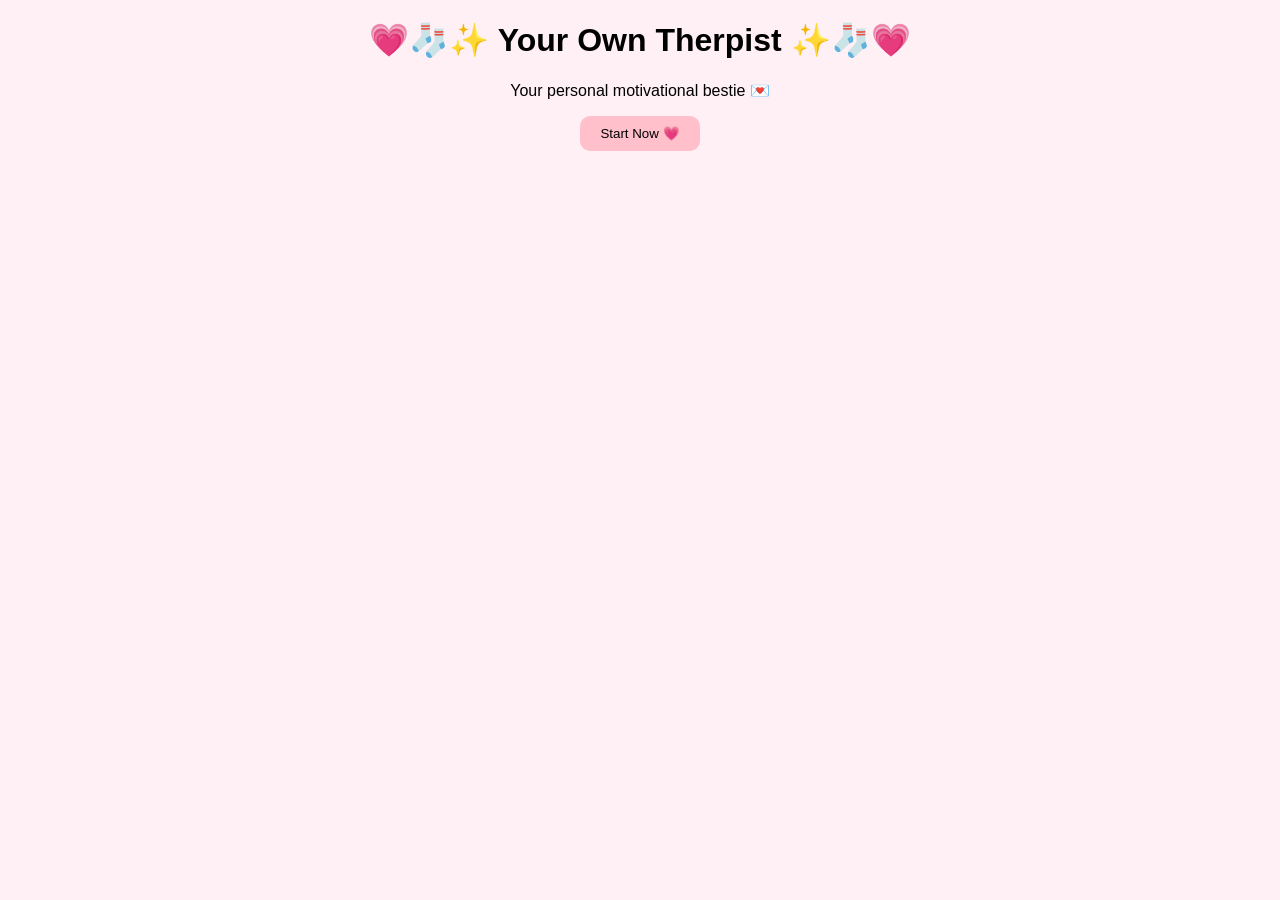
<file: index.html>
<!DOCTYPE html>
<html>
<head>
  <title>Your Own Therpist 💗</title>
  <link rel="stylesheet" href="style.css">
</head>
<body>

<h1>💗🧦✨ Your Own Therpist ✨🧦💗</h1>
<p>Your personal motivational bestie 💌</p>

<a href="form.html">
  <button>Start Now 💗</button>
</a>

</body>
</html>
</file>
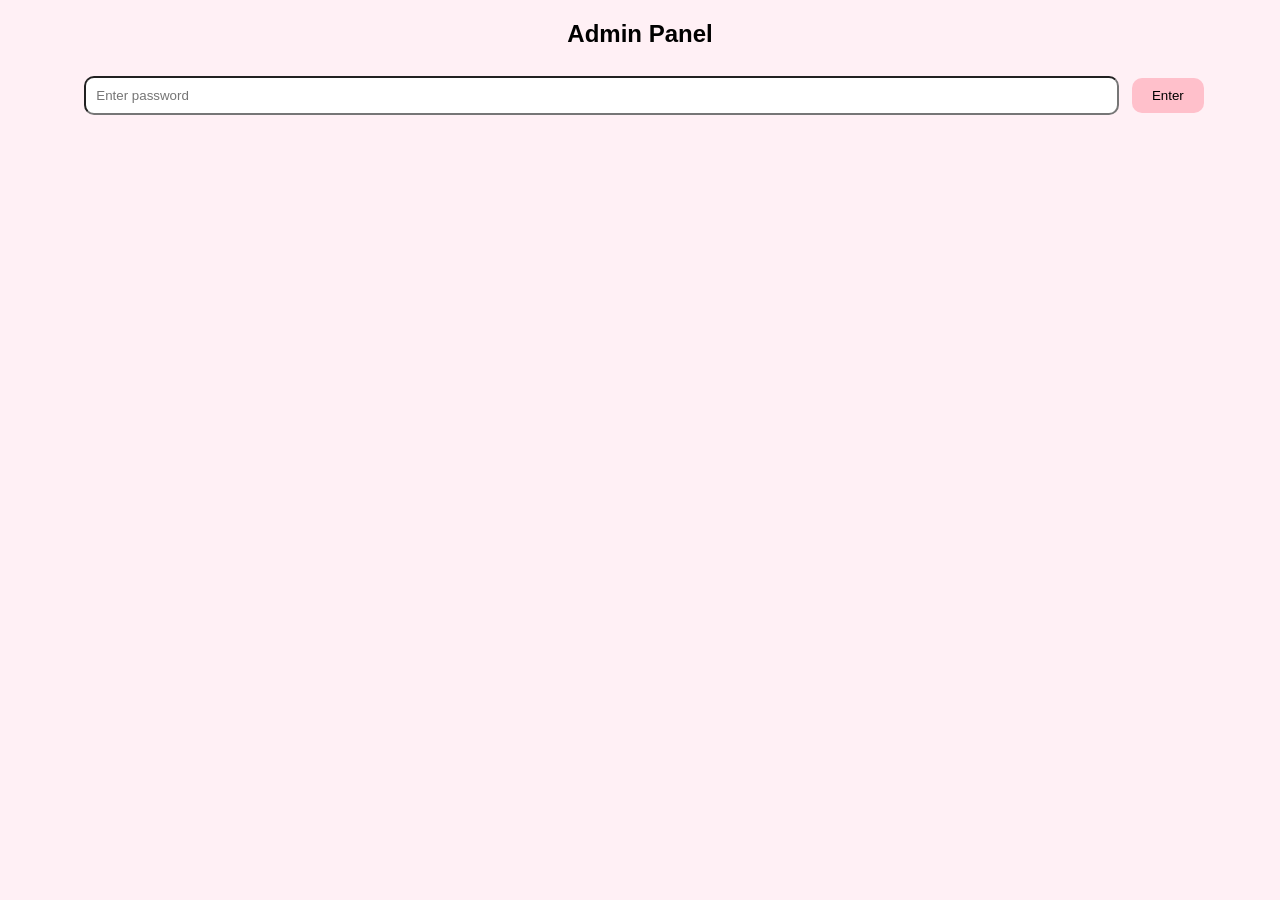
<file: admin.html>
<!DOCTYPE html>
<html>
<head>
  <title>Admin 💻</title>
  <link rel="stylesheet" href="style.css">
</head>
<body>

<h2>Admin Panel</h2>

<input type="password" id="pass" placeholder="Enter password">
<button onclick="checkPass()">Enter</button>

<div id="adminPanel" style="display:none;">
  <h3>User Data</h3>
  <pre id="data"></pre>
</div>

<script src="script.js"></script>

</body>
</html>
</file>
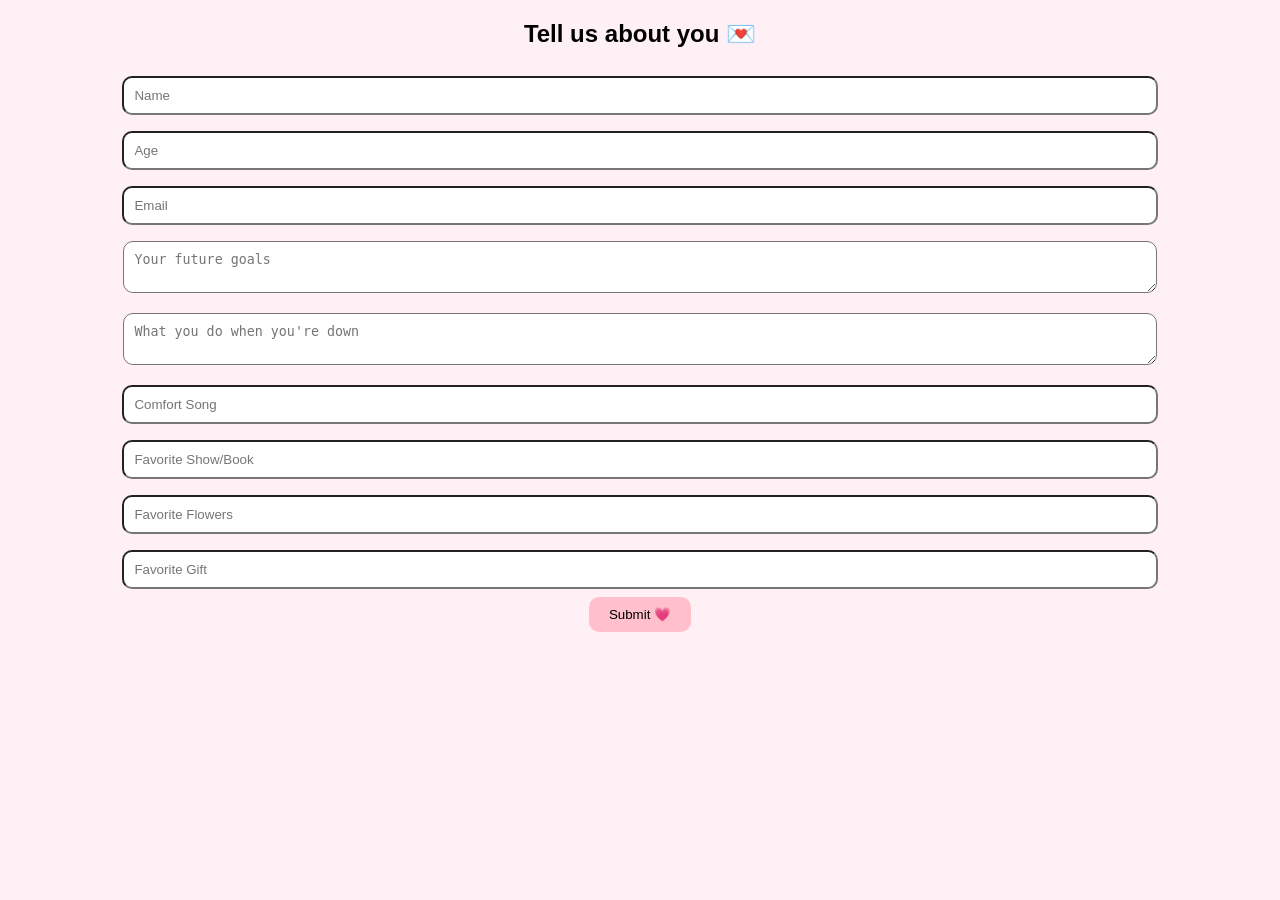
<file: form.html>
<!DOCTYPE html>
<html>
<head>
  <title>Start Your Journey</title>
  <link rel="stylesheet" href="style.css">
</head>
<body>

<h2>Tell us about you 💌</h2>

<form id="userForm">
  <input placeholder="Name" id="name"><br>
  <input placeholder="Age" id="age"><br>
  <input placeholder="Email" id="email"><br>

  <textarea placeholder="Your future goals" id="goals"></textarea><br>
  <textarea placeholder="What you do when you're down" id="comfort"></textarea><br>

  <input placeholder="Comfort Song" id="song"><br>
  <input placeholder="Favorite Show/Book" id="fav"><br>
  <input placeholder="Favorite Flowers" id="flowers"><br>
  <input placeholder="Favorite Gift" id="gift"><br>

  <button type="button" onclick="saveData()">Submit 💗</button>
</form>

<script src="script.js"></script>

</body>
</html>
</file>
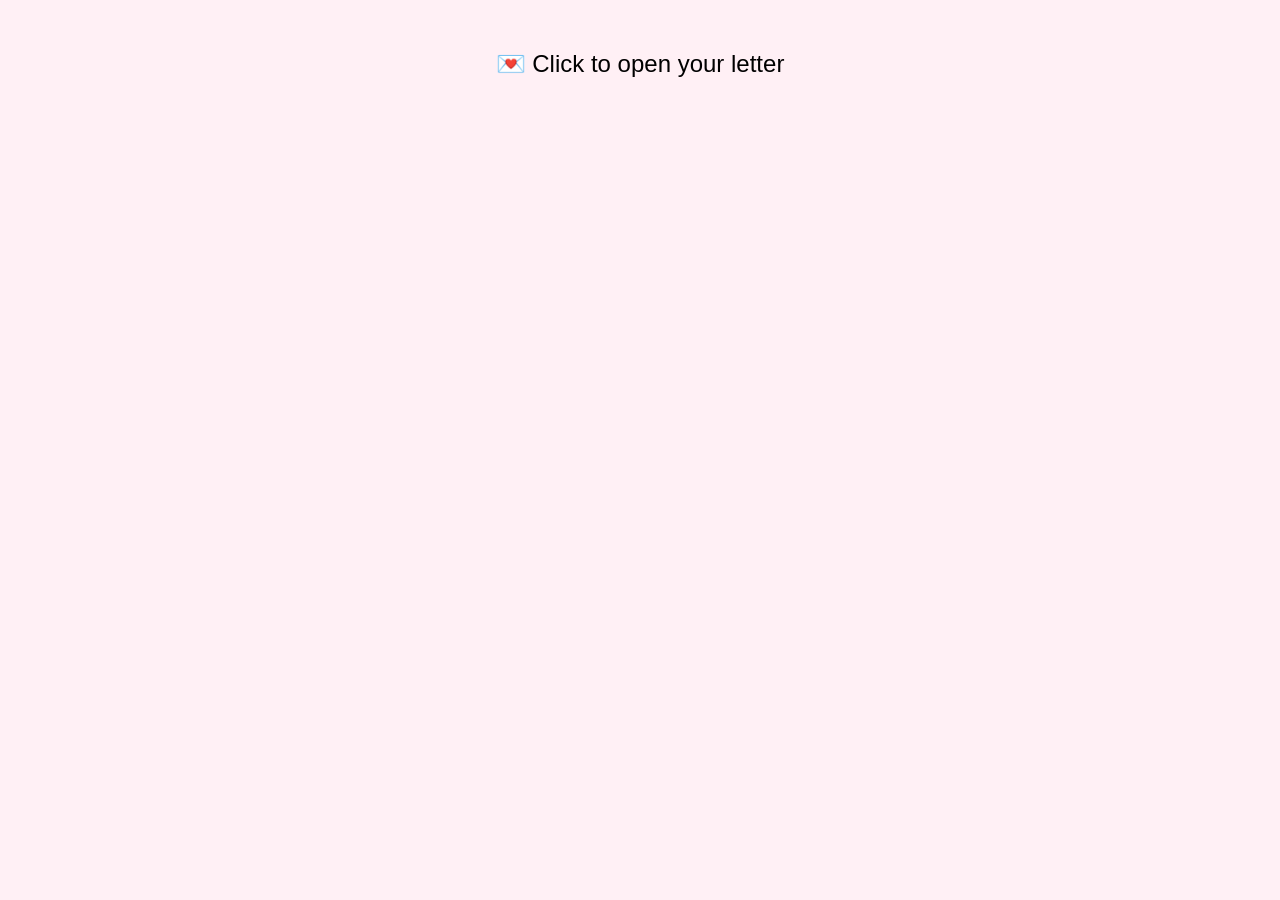
<file: letter.html>
<!DOCTYPE html>
<html>
<head>
  <title>Your Letter 💗</title>
  <link rel="stylesheet" href="style.css">
</head>
<body>

<div id="envelope" onclick="openLetter()">
  💌 Click to open your letter
</div>

<div id="letter" style="display:none;">
  <h2>From Your Bestie 💗</h2>
  <p id="message"></p>
</div>

<script src="script.js"></script>

</body>
</html>
</file>
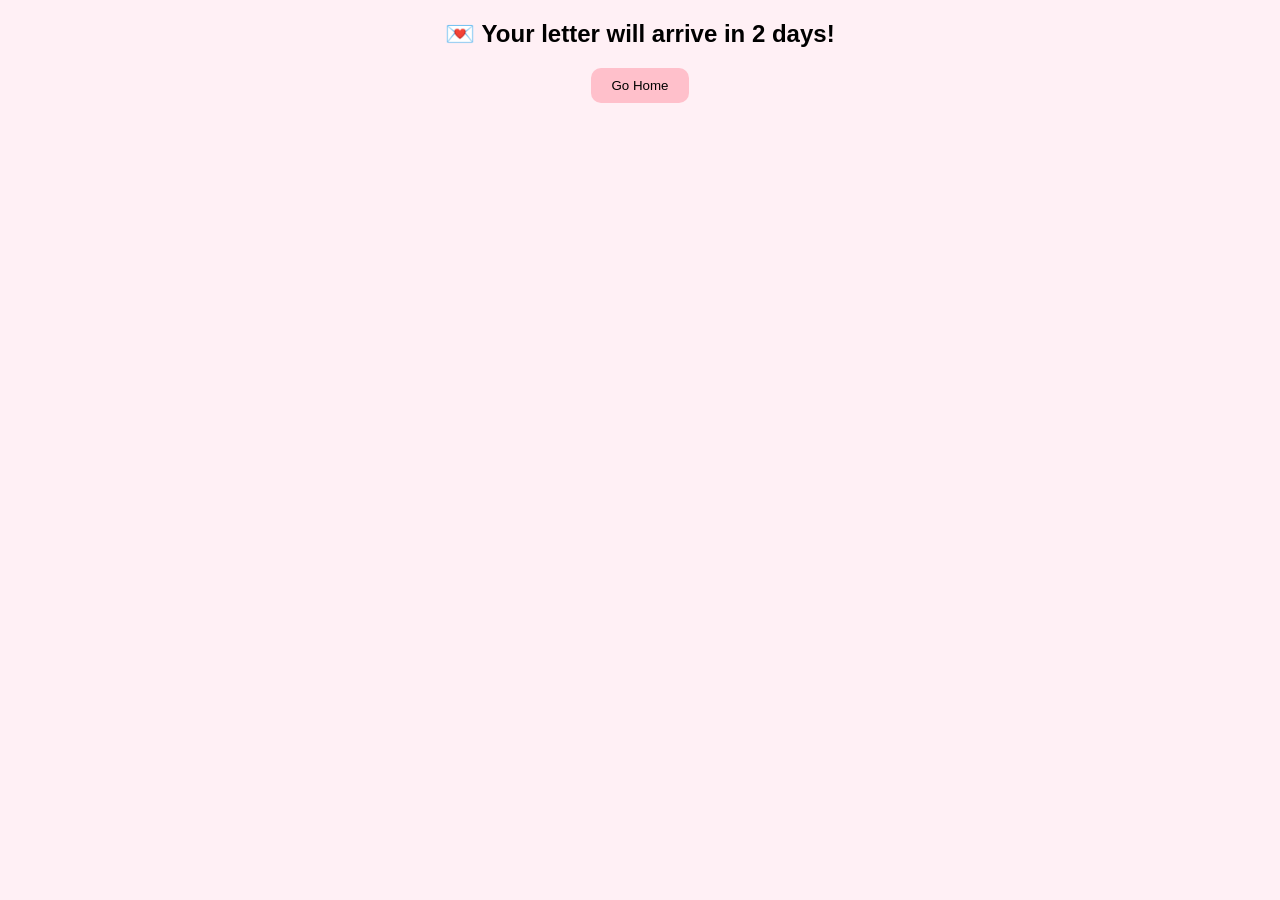
<file: success.html>
<!DOCTYPE html>
<html>
<head>
  <title>Done 💌</title>
  <link rel="stylesheet" href="style.css">
</head>
<body>

<h2>💌 Your letter will arrive in 2 days!</h2>

<a href="index.html">
  <button>Go Home</button>
</a>

</body>
</html>
</file>
<file: style.css>
body {
  font-family: Arial;
  background: #fff0f5;
  text-align: center;
}

input, textarea {
  width: 80%;
  margin: 8px;
  padding: 10px;
  border-radius: 10px;
}

button {
  padding: 10px 20px;
  background: pink;
  border: none;
  border-radius: 10px;
  cursor: pointer;
}

#envelope {
  font-size: 24px;
  cursor: pointer;
  margin-top: 50px;
}
</file>
